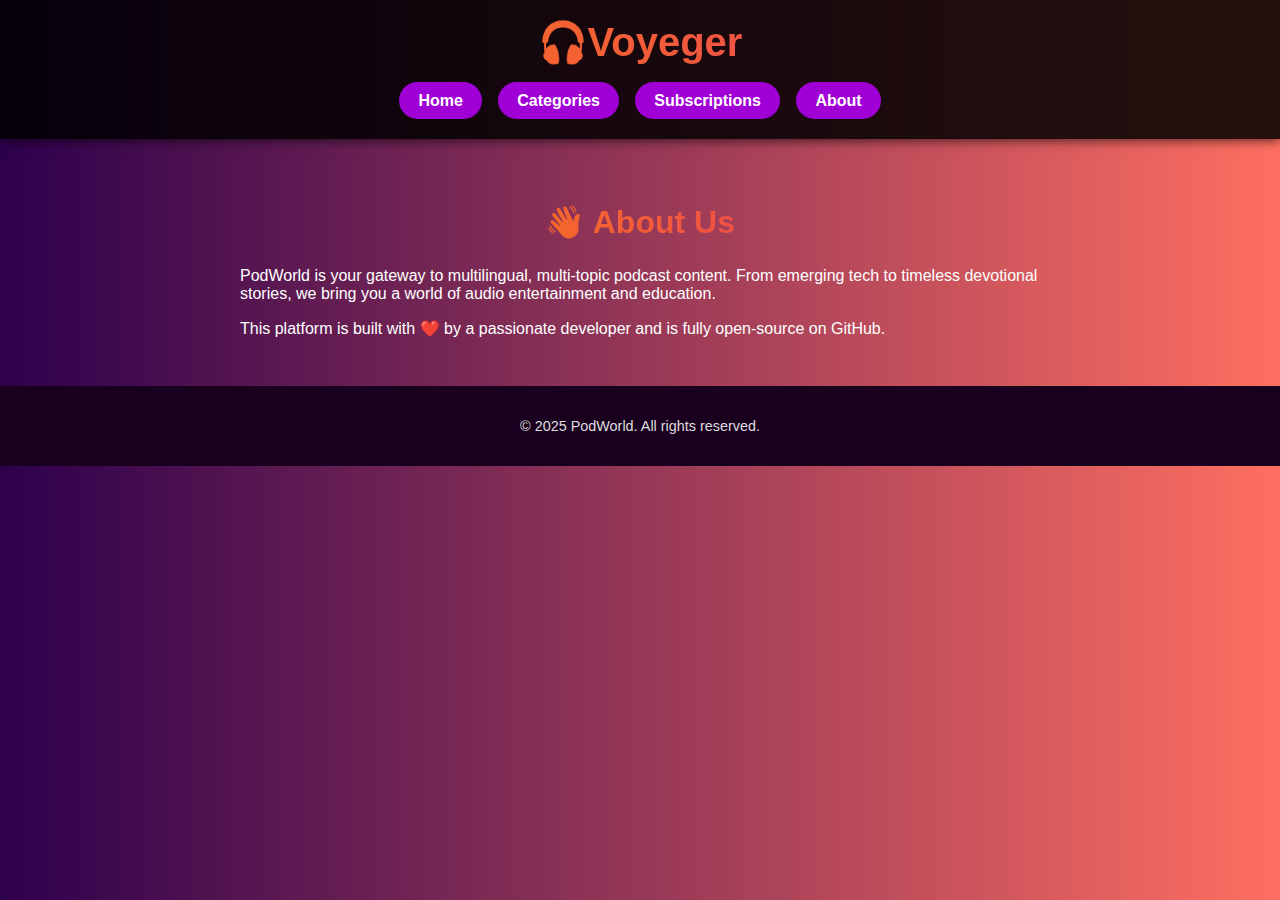
<file: about.html>
<!DOCTYPE html>
<html lang="en">
<head>
  <meta charset="UTF-8" />
  <meta name="viewport" content="width=device-width, initial-scale=1.0"/>
  <title>About - PodWorld</title>
  <link rel="stylesheet" href="style.css" />
</head>
<body>
  <header>
    <h1>🎧Voyeger</h1>
    <nav>
      <a href="index.html">Home</a>
      <a href="categories.html">Categories</a>
      <a href="subscriptions.html">Subscriptions</a>
      <a href="about.html">About</a>
    </nav>
  </header>

  <section style="padding: 2rem; max-width: 800px; margin: auto;">
    <h2 class="section-title">👋 About Us</h2>
    <p>
      PodWorld is your gateway to multilingual, multi-topic podcast content. 
      From emerging tech to timeless devotional stories, we bring you a world of audio entertainment and education.
    </p>
    <p>
      This platform is built with ❤️ by a passionate developer and is fully open-source on GitHub.
    </p>
  </section>

  <footer>
    &copy; 2025 PodWorld. All rights reserved.
  </footer>
</body>
</html>
</file>
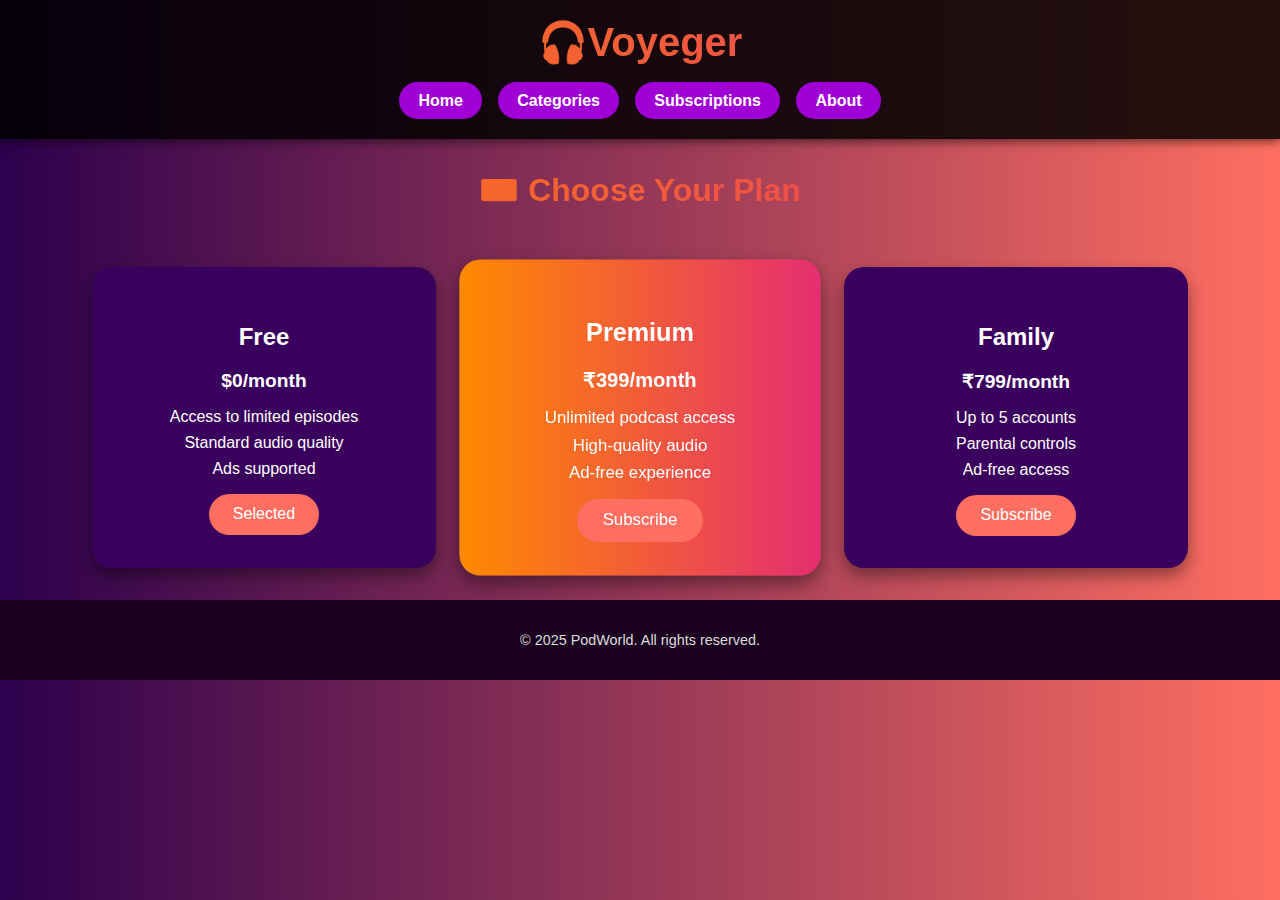
<file: subscriptions.html>
<!DOCTYPE html>
<html lang="en">
<head>
  <meta charset="UTF-8" />
  <meta name="viewport" content="width=device-width, initial-scale=1.0"/>
  <title>PodWorld - Subscriptions</title>
  <link rel="stylesheet" href="style.css" />
  <script src="https://checkout.razorpay.com/v1/checkout.js"></script>
</head>
<body>
  <header>
    <h1>🎧Voyeger</h1>
    <nav>
      <a href="index.html">Home</a>
      <a href="categories.html">Categories</a>
      <a href="subscriptions.html">Subscriptions</a>
      <a href="about.html">About</a>
    </nav>
  </header>

  <h2 class="section-title">💳 Choose Your Plan</h2>

  <section class="pricing-section">
    <div class="pricing-card">
      <h3>Free</h3>
      <p><strong>$0/month</strong></p>
      <ul>
        <li>Access to limited episodes</li>
        <li>Standard audio quality</li>
        <li>Ads supported</li>
      </ul>
      <button class="subscribe-btn" disabled>Selected</button>
    </div>

    <div class="pricing-card featured">
      <h3>Premium</h3>
      <p><strong>₹399/month</strong></p>
      <ul>
        <li>Unlimited podcast access</li>
        <li>High-quality audio</li>
        <li>Ad-free experience</li>
      </ul>
      <button class="subscribe-btn" onclick="payNow('Premium', 39900)">Subscribe</button>
    </div>

    <div class="pricing-card">
      <h3>Family</h3>
      <p><strong>₹799/month</strong></p>
      <ul>
        <li>Up to 5 accounts</li>
        <li>Parental controls</li>
        <li>Ad-free access</li>
      </ul>
      <button class="subscribe-btn" onclick="payNow('Family', 79900)">Subscribe</button>
    </div>
  </section>

  <footer>
    &copy; 2025 PodWorld. All rights reserved.
  </footer>

  <script>
    function payNow(plan, amount) {
      const options = {
        key: "rzp_test_YourKeyHere", // Replace with your Razorpay Test API Key
        amount: amount, // in paise (₹399 = 39900 paise)
        currency: "INR",
        name: "PodWorld Subscriptions",
        description: `${plan} Plan Subscription`,
        image: "https://yourlogo.com/logo.png", // optional
        handler: function (response) {
          alert("Payment successful! Payment ID: " + response.razorpay_payment_id);
        },
        prefill: {
          name: "Your Name",
          email: "user@example.com",
          contact: "9999999999"
        },
        notes: {
          plan_name: plan
        },
        theme: {
          color: "#e52e71"
        }
      };
      const rzp = new Razorpay(options);
      rzp.open();
    }
  </script>
</body>
</html>
</file>
<file: style.css>
body {
  margin: 0;
  font-family: 'Segoe UI', sans-serif;
  background: linear-gradient(to right, #2d004d, #ff6f61);
  color: white;
}

header {
  background: rgba(0, 0, 0, 0.85);
  padding: 1.2rem 2rem;
  text-align: center;
  position: sticky;
  top: 0;
  z-index: 10;
  box-shadow: 0 2px 10px rgba(0,0,0,0.6);
}

header h1 {
  margin: 0;
  font-size: 2.5rem;
  font-weight: bold;
  background: linear-gradient(to right, #ff8a00, #e52e71);
  -webkit-background-clip: text;
  -webkit-text-fill-color: transparent;
}

nav {
  margin-top: 1rem;
  display: flex;
  justify-content: center;
  flex-wrap: wrap;
  gap: 1rem;
}

nav a, nav button {
  text-decoration: none;
  color: white;
  background: #a000d6;
  padding: 0.6rem 1.2rem;
  border: none;
  border-radius: 25px;
  transition: background 0.3s ease;
  font-weight: bold;
  cursor: pointer;
}

nav a:hover, nav button:hover {
  background: #ff6f61;
  color: #fff;
}

.section-title {
  text-align: center;
  font-size: 2rem;
  margin-top: 2rem;
  background: linear-gradient(to right, #ff8a00, #e52e71);
  -webkit-background-clip: text;
  -webkit-text-fill-color: transparent;
}

.podcast-grid {
  display: grid;
  grid-template-columns: repeat(auto-fit, minmax(280px, 1fr));
  gap: 2rem;
  padding: 2rem;
}

.podcast-card {
  background: #3a005e;
  border-radius: 20px;
  padding: 1.5rem;
  box-shadow: 0 8px 16px rgba(0,0,0,0.5);
  transition: transform 0.3s, box-shadow 0.3s;
}

.podcast-card:hover {
  transform: scale(1.02);
  box-shadow: 0 12px 24px rgba(0,0,0,0.6);
}

.podcast-card h3 {
  margin: 0.5rem 0;
  color: #ff8a00;
}

.podcast-card p {
  font-size: 0.95rem;
  line-height: 1.5;
  color: #f0f0f0;
}

.podcast-card audio {
  width: 100%;
  margin-top: 1rem;
}

footer {
  text-align: center;
  padding: 2rem;
  font-size: 0.9rem;
  color: #ddd;
  background: #1a001f;
}


.category-bar {
  display: flex;
  flex-wrap: wrap;
  justify-content: center;
  gap: 1rem;
  padding: 1rem 2rem;
  background: rgba(255, 255, 255, 0.05);
  margin: 2rem auto;
  border-radius: 20px;
  max-width: 90%;
}

.category-bar button {
  background: linear-gradient(to right, #ff8a00, #e52e71);
  color: white;
  border: none;
  padding: 0.7rem 1.4rem;
  font-size: 1rem;
  border-radius: 30px;
  cursor: pointer;
  font-weight: 600;
  transition: transform 0.2s, box-shadow 0.2s;
}

.category-bar button:hover {
  transform: translateY(-2px);
  box-shadow: 0 6px 12px rgba(0, 0, 0, 0.3);
}


.pricing-section {
  display: flex;
  flex-wrap: wrap;
  justify-content: center;
  gap: 2rem;
  padding: 2rem;
}

.pricing-card {
  background: #3a005e;
  border-radius: 20px;
  padding: 2rem;
  width: 280px;
  text-align: center;
  box-shadow: 0 8px 16px rgba(0,0,0,0.4);
  transition: transform 0.3s, box-shadow 0.3s;
}

.pricing-card.featured {
  background: linear-gradient(to right, #ff8a00, #e52e71);
  color: #fff;
  transform: scale(1.05);
}

.pricing-card h3 {
  margin-bottom: 0.5rem;
  font-size: 1.5rem;
}

.pricing-card p {
  font-size: 1.2rem;
  margin-bottom: 1rem;
}

.pricing-card ul {
  list-style: none;
  padding: 0;
  margin: 1rem 0;
}

.pricing-card li {
  margin-bottom: 0.5rem;
}

.subscribe-btn {
  background: #ff6f61;
  color: white;
  border: none;
  padding: 0.7rem 1.5rem;
  font-size: 1rem;
  border-radius: 30px;
  cursor: pointer;
  transition: background 0.3s ease;
}

.subscribe-btn:hover {
  background: #e52e71;
}
</file>
